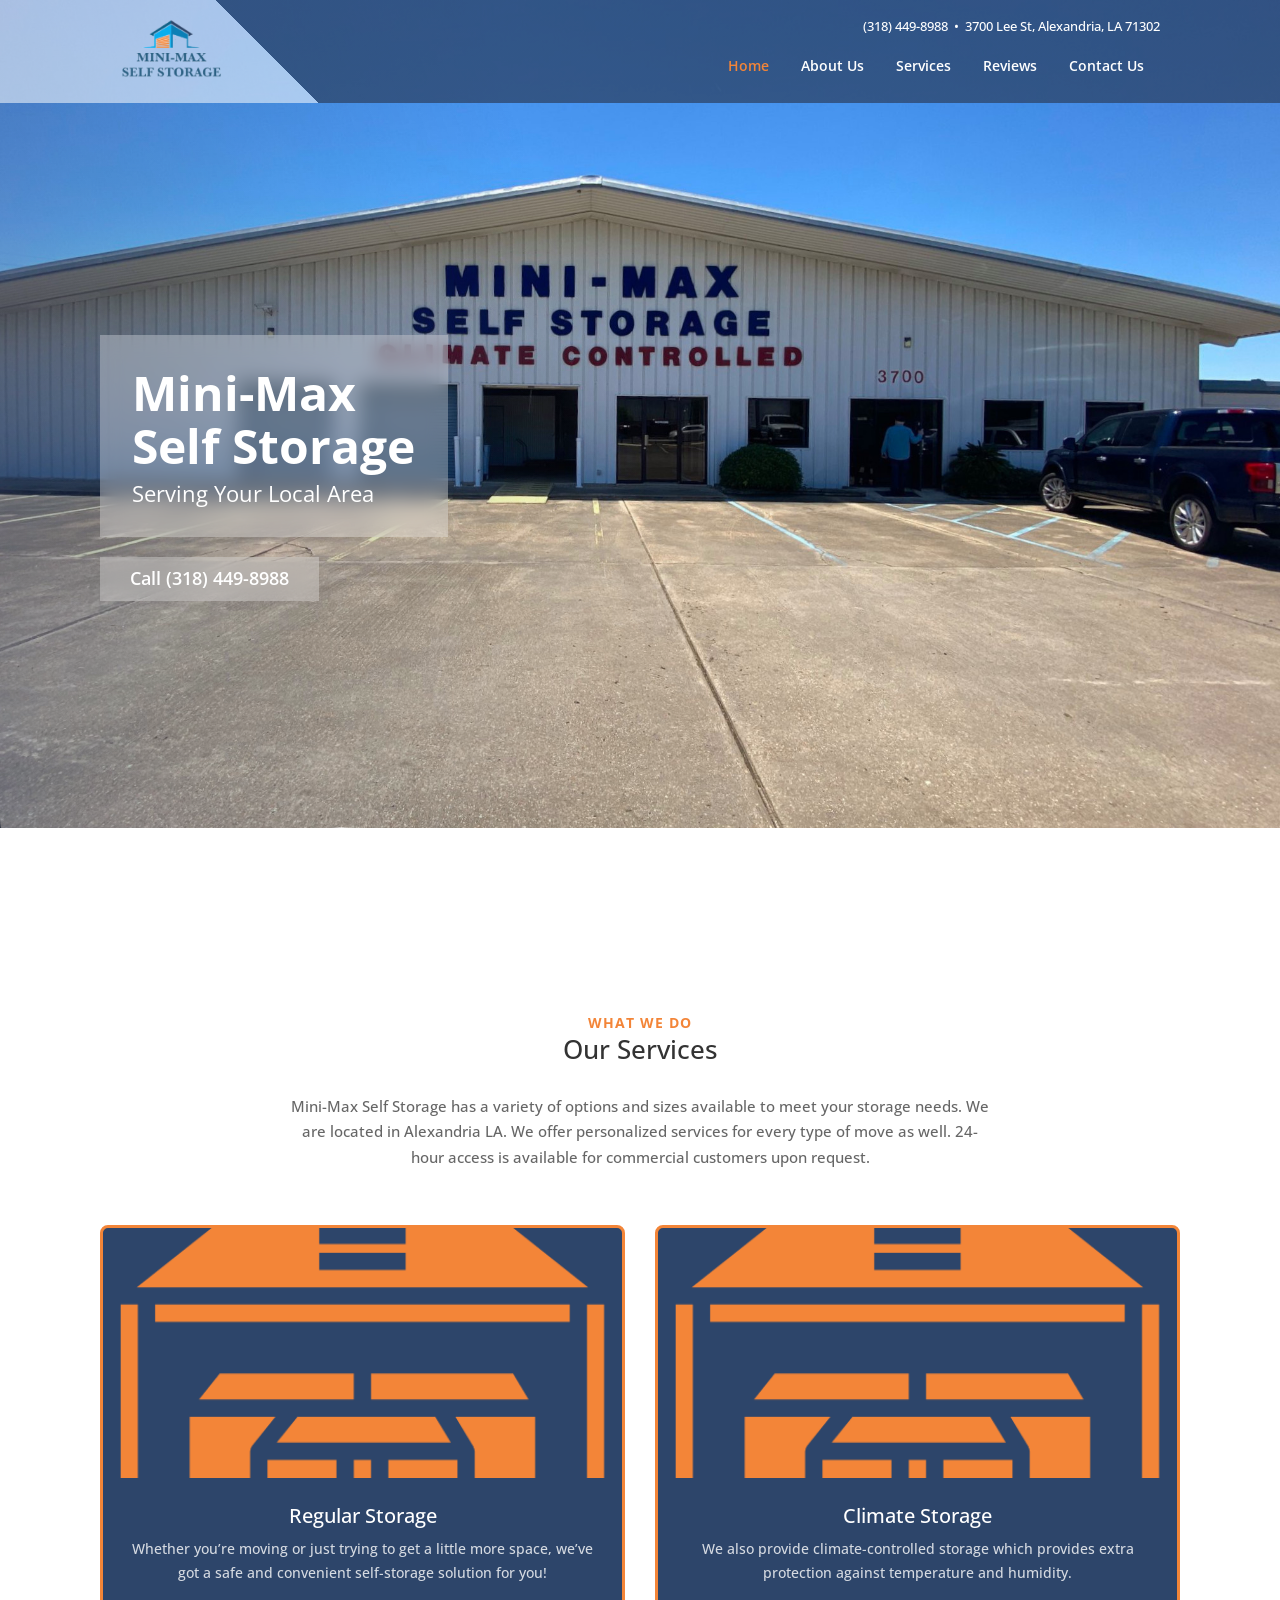
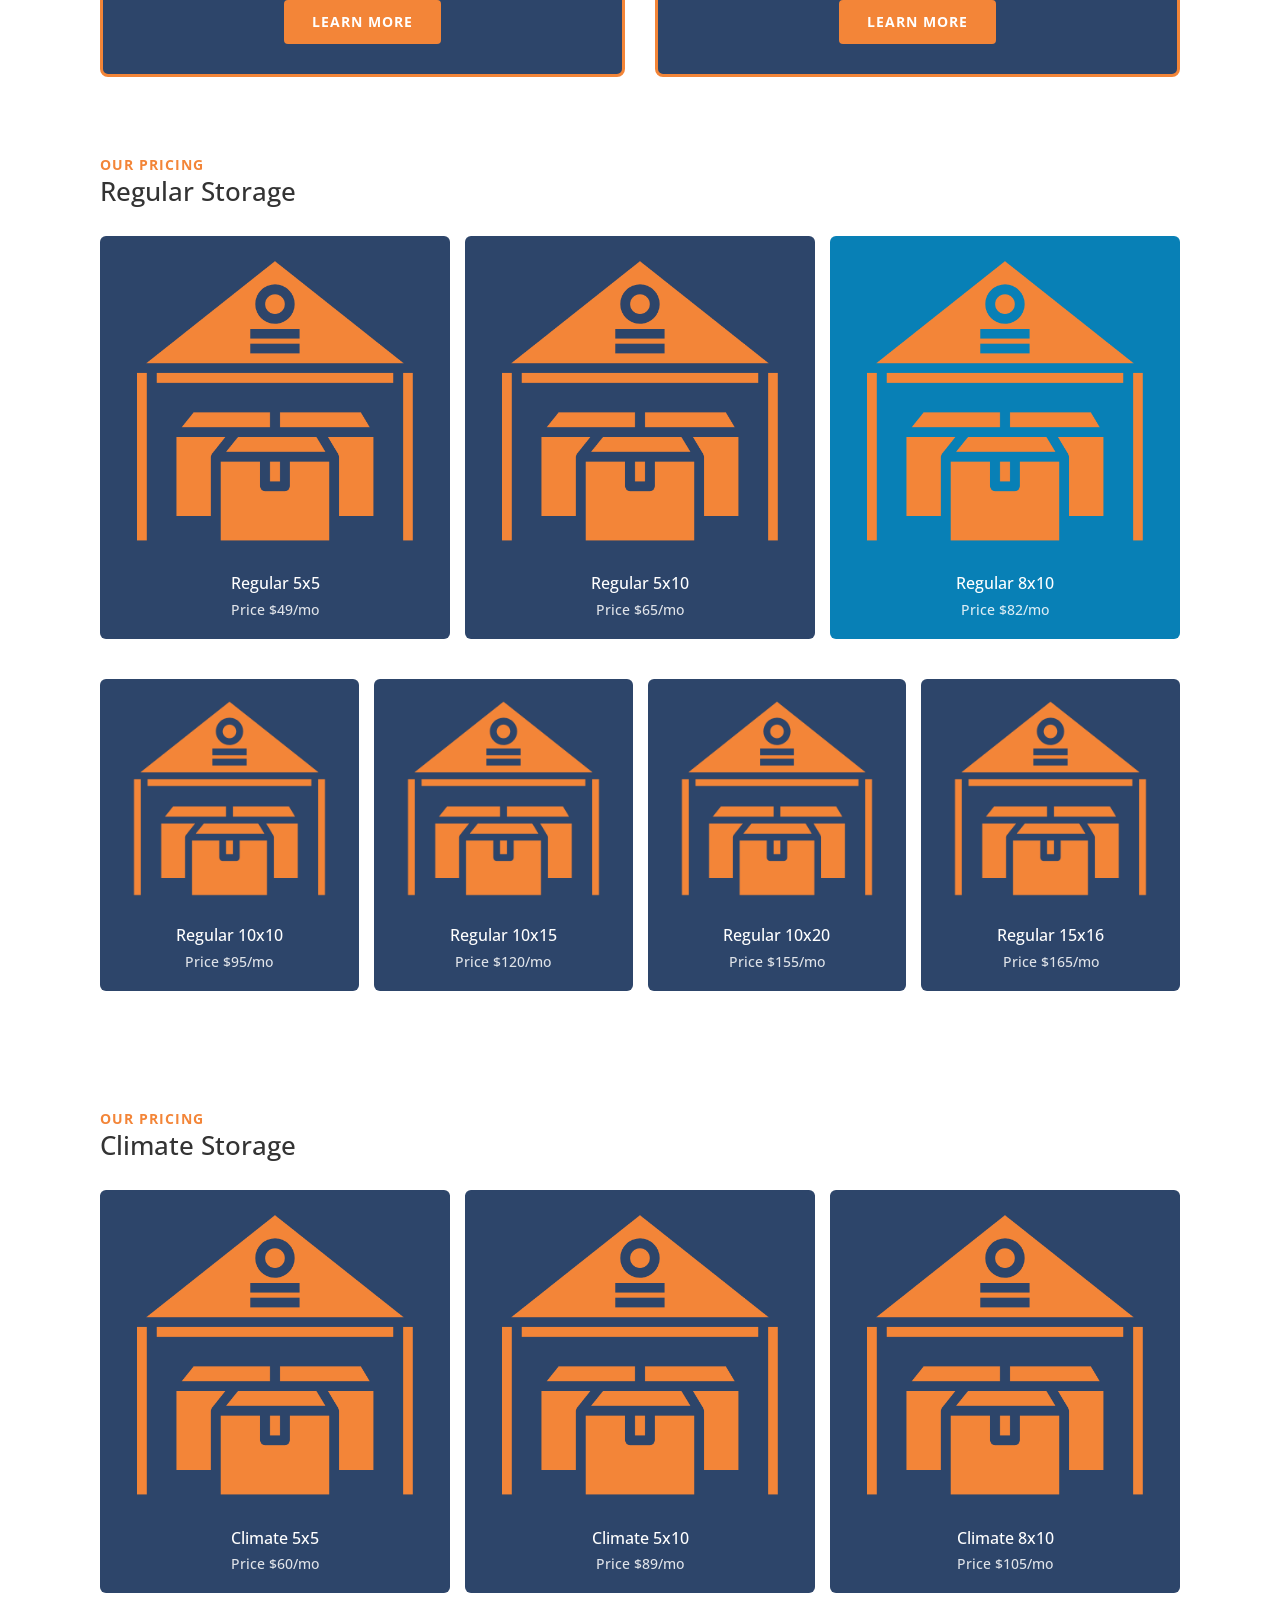
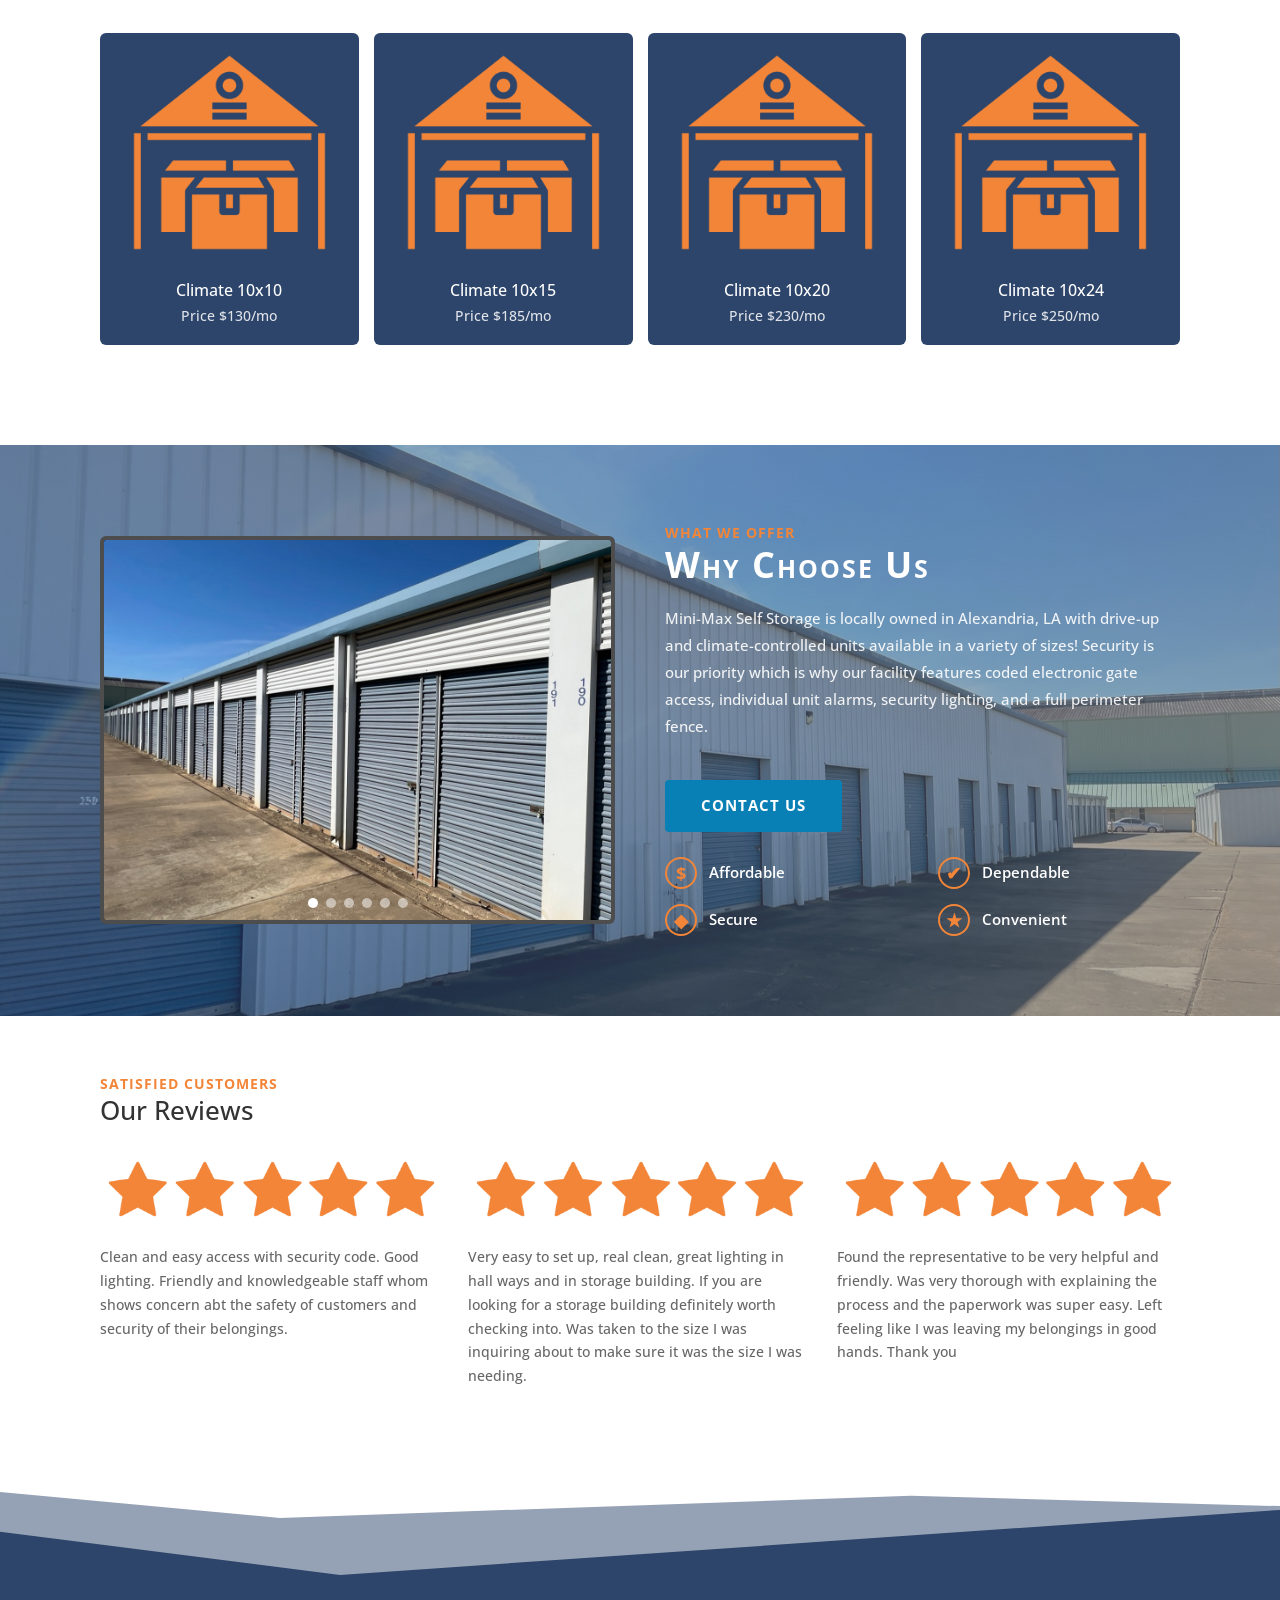
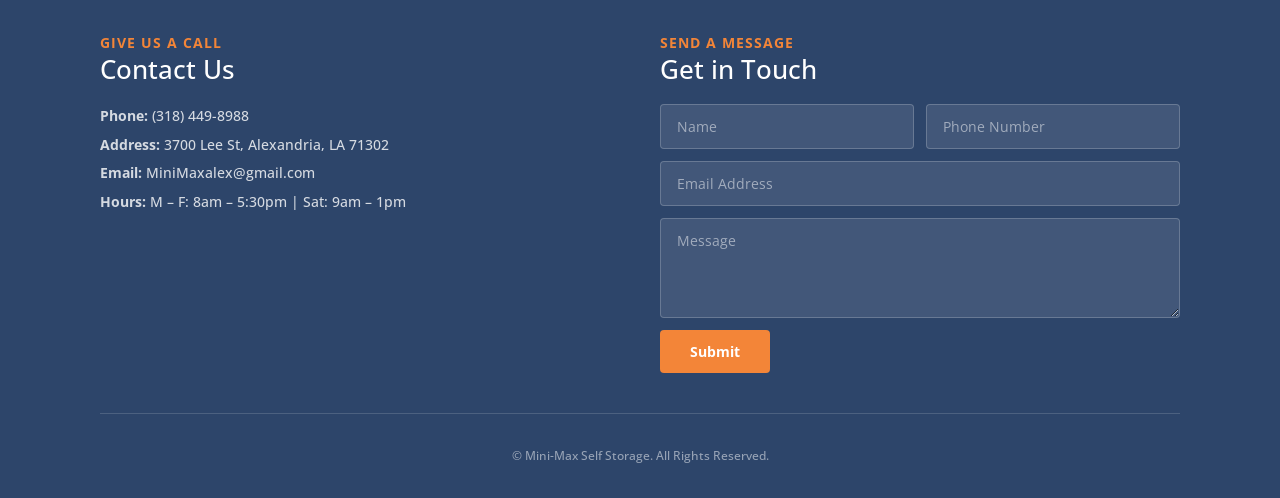
<file: index.html>
<!DOCTYPE html>
<html lang="en-US">
<head>
<meta charset="UTF-8">
<meta name="viewport" content="width=device-width, initial-scale=1.0">
<title>Mini-Max Self Storage | Regular &amp; Climate Controlled Storage in Alexandria LA</title>
<meta name="description" content="Mini-Max Self Storage offers regular and climate controlled storage units in Alexandria, LA. 24-hour access available. Call (318) 449-8988.">
<link rel="icon" type="image/png" href="/images/favicon.png">
<link rel="preconnect" href="https://fonts.googleapis.com">
<link rel="preconnect" href="https://fonts.gstatic.com" crossorigin>
<link href="https://fonts.googleapis.com/css2?family=Open+Sans:wght@300;400;500;600;700;800&display=swap" rel="stylesheet">
<link rel="stylesheet" href="/css/style.css">
<!-- Found It Lead Capture -->
<script src="https://www.founditos.com/embed/lead-capture.js" data-account="5b970b0c-e0d8-4ad2-b381-520148e9ece9" async></script>
</head>
<body>

<!-- HEADER -->
<header class="site-header">
  <div class="header-inner">
    <a href="/" class="header-logo">
      <img src="/images/logo.png" alt="Mini-Max Self Storage" title="Mini-Max Self Storage">
    </a>
    <div class="header-right">
      <div class="header-contact">
        <a href="tel:3184498988">(318) 449-8988</a> &nbsp;&bull;&nbsp; 3700 Lee St, Alexandria, LA 71302
      </div>
      <nav class="main-nav">
        <div class="mobile-menu-toggle"><span></span><span></span><span></span></div>
        <ul>
          <li class="current"><a href="/">Home</a></li>
          <li><a href="/#About">About Us</a></li>
          <li>
            <a href="#">Services</a>
            <ul class="sub-menu">
              <li><a href="/regular-storage/">Regular Storage</a></li>
              <li><a href="/climate-storage/">Climate Storage</a></li>
            </ul>
          </li>
          <li>
            <a href="#">Reviews</a>
            <ul class="sub-menu">
              <li><a href="/#Reviews">Read Reviews</a></li>
              <li><a href="https://search.google.com/local/writereview?placeid=ChIJZ4hfRdtKJYYR57QtlFi9Ss0" target="_blank" rel="noopener">Leave Reviews</a></li>
            </ul>
          </li>
          <li><a href="/contact-us/">Contact Us</a></li>
        </ul>
      </nav>
    </div>
  </div>
</header>

<!-- HERO -->
<section class="hero-section" style="background-image:url('/images/facility-hero.jpg');">
  <div class="hero-content">
    <div class="hero-text">
      <h1>Mini-Max<br>Self Storage</h1>
      <h2>Serving Your Local Area</h2>
    </div>
    <a href="tel:3184498988" class="hero-cta">Call (318) 449-8988</a>
  </div>
</section>

<!-- WAVE DIVIDER -->
<div class="wave-divider">
  <svg viewBox="0 0 1280 140" preserveAspectRatio="none" xmlns="http://www.w3.org/2000/svg">
    <g fill="#ffffff">
      <path d="M0 47.44L170 0l626.48 94.89L1110 87.11l170-39.67V140H0V47.44z" fill-opacity=".5"/>
      <path d="M0 90.72l140-28.28 315.52 24.14L796.48 65.8 1140 104.89l140-14.17V140H0V90.72z"/>
    </g>
  </svg>
</div>

<!-- OUR SERVICES -->
<section class="section">
  <div class="section-inner">
    <div class="section-header center">
      <h3>What We Do</h3>
      <h2>Our Services</h2>
    </div>
    <p class="section-intro">Mini-Max Self Storage has a variety of options and sizes available to meet your storage needs. We are located in Alexandria LA. We offer personalized services for every type of move as well. 24-hour access is available for commercial customers upon request.</p>

    <div class="services-grid">
      <div class="service-card animate-in">
        <img src="/images/regular-storage.png" alt="Regular Storage Units">
        <h4>Regular Storage</h4>
        <p>Whether you&#8217;re moving or just trying to get a little more space, we&#8217;ve got a safe and convenient self-storage solution for you!</p>
        <a href="/regular-storage/" class="btn">LEARN MORE</a>
      </div>
      <div class="service-card animate-in">
        <img src="/images/climate-storage.png" alt="Climate Controlled Storage Units">
        <h4>Climate Storage</h4>
        <p>We also provide climate-controlled storage which provides extra protection against temperature and humidity.</p>
        <a href="/climate-storage/" class="btn">LEARN MORE</a>
      </div>
    </div>
  </div>
</section>

<!-- REGULAR STORAGE PRICING -->
<section class="section" style="padding-top:20px">
  <div class="section-inner">
    <div class="section-header">
      <h3>Our Pricing</h3>
      <h2>Regular Storage</h2>
    </div>
    <div class="pricing-grid cols-3">
      <div class="pricing-card animate-in">
        <img src="/images/regular-storage.png" alt="Regular 5x5">
        <h4>Regular 5x5</h4>
        <p class="price">Price $49/mo</p>
      </div>
      <div class="pricing-card alt-1 animate-in">
        <img src="/images/regular-storage.png" alt="Regular 5x10">
        <h4>Regular 5x10</h4>
        <p class="price">Price $65/mo</p>
      </div>
      <div class="pricing-card alt-2 animate-in">
        <img src="/images/regular-storage.png" alt="Regular 8x10">
        <h4>Regular 8x10</h4>
        <p class="price">Price $82/mo</p>
      </div>
    </div>
    <div class="pricing-grid cols-4">
      <div class="pricing-card animate-in">
        <img src="/images/regular-storage.png" alt="Regular 10x10">
        <h4>Regular 10x10</h4>
        <p class="price">Price $95/mo</p>
      </div>
      <div class="pricing-card animate-in">
        <img src="/images/regular-storage.png" alt="Regular 10x15">
        <h4>Regular 10x15</h4>
        <p class="price">Price $120/mo</p>
      </div>
      <div class="pricing-card animate-in">
        <img src="/images/regular-storage.png" alt="Regular 10x20">
        <h4>Regular 10x20</h4>
        <p class="price">Price $155/mo</p>
      </div>
      <div class="pricing-card animate-in">
        <img src="/images/regular-storage.png" alt="Regular 15x16">
        <h4>Regular 15x16</h4>
        <p class="price">Price $165/mo</p>
      </div>
    </div>
  </div>
</section>

<!-- CLIMATE STORAGE PRICING -->
<section class="section" style="padding-top:20px">
  <div class="section-inner">
    <div class="section-header">
      <h3>Our Pricing</h3>
      <h2>Climate Storage</h2>
    </div>
    <div class="pricing-grid cols-3">
      <div class="pricing-card animate-in">
        <img src="/images/climate-storage.png" alt="Climate 5x5">
        <h4>Climate 5x5</h4>
        <p class="price">Price $60/mo</p>
      </div>
      <div class="pricing-card animate-in">
        <img src="/images/climate-storage.png" alt="Climate 5x10">
        <h4>Climate 5x10</h4>
        <p class="price">Price $89/mo</p>
      </div>
      <div class="pricing-card animate-in">
        <img src="/images/climate-storage.png" alt="Climate 8x10">
        <h4>Climate 8x10</h4>
        <p class="price">Price $105/mo</p>
      </div>
    </div>
    <div class="pricing-grid cols-4">
      <div class="pricing-card animate-in">
        <img src="/images/climate-storage.png" alt="Climate 10x10">
        <h4>Climate 10x10</h4>
        <p class="price">Price $130/mo</p>
      </div>
      <div class="pricing-card animate-in">
        <img src="/images/climate-storage.png" alt="Climate 10x15">
        <h4>Climate 10x15</h4>
        <p class="price">Price $185/mo</p>
      </div>
      <div class="pricing-card animate-in">
        <img src="/images/climate-storage.png" alt="Climate 10x20">
        <h4>Climate 10x20</h4>
        <p class="price">Price $230/mo</p>
      </div>
      <div class="pricing-card animate-in">
        <img src="/images/climate-storage.png" alt="Climate 10x24">
        <h4>Climate 10x24</h4>
        <p class="price">Price $250/mo</p>
      </div>
    </div>
  </div>
</section>

<!-- ABOUT / WHY CHOOSE US -->
<section id="About" class="about-section" style="background-image:url('/images/about-bg.jpeg');">
  <div class="about-inner">
    <div class="about-grid">
      <div class="about-slideshow">
        <div class="slideshow-images">
          <img src="/images/gallery-1.jpeg" alt="Storage unit" class="slide active">
          <img src="/images/gallery-2.jpeg" alt="Storage facility" class="slide">
          <img src="/images/climate-storage-hero.jpg" alt="Storage units" class="slide">
          <img src="/images/gallery-3.jpeg" alt="Climate controlled unit" class="slide">
          <img src="/images/gallery-4.jpeg" alt="Storage exterior" class="slide">
          <img src="/images/regular-storage-hero.jpg" alt="Storage facility" class="slide">
        </div>
        <div class="slideshow-dots"></div>
      </div>
      <div class="about-content">
        <h3>What We Offer</h3>
        <h2>Why Choose Us</h2>
        <p>Mini-Max Self Storage is locally owned in Alexandria, LA with drive-up and climate-controlled units available in a variety of sizes! Security is our priority which is why our facility features coded electronic gate access, individual unit alarms, security lighting, and a full perimeter fence.</p>
        <a href="tel:3184498988" class="about-cta">Contact Us</a>
        <div class="features-grid">
          <div class="feature-item">
            <span class="icon">$</span>
            <h4>Affordable</h4>
          </div>
          <div class="feature-item">
            <span class="icon">&#10004;</span>
            <h4>Dependable</h4>
          </div>
          <div class="feature-item">
            <span class="icon">&#9670;</span>
            <h4>Secure</h4>
          </div>
          <div class="feature-item">
            <span class="icon">&#9733;</span>
            <h4>Convenient</h4>
          </div>
        </div>
      </div>
    </div>
  </div>
</section>

<!-- REVIEWS -->
<section id="Reviews" class="section">
  <div class="section-inner">
    <div class="section-header">
      <h3>Satisfied Customers</h3>
      <h2>Our Reviews</h2>
    </div>
    <div class="reviews-grid">
      <div class="review-card animate-in">
        <img src="/images/review-icon.png" alt="5 Star Review">
        <p>Clean and easy access with security code. Good lighting. Friendly and knowledgeable staff whom shows concern abt the safety of customers and security of their belongings.</p>
      </div>
      <div class="review-card animate-in">
        <img src="/images/review-icon.png" alt="5 Star Review">
        <p>Very easy to set up, real clean, great lighting in hall ways and in storage building. If you are looking for a storage building definitely worth checking into. Was taken to the size I was inquiring about to make sure it was the size I was needing.</p>
      </div>
      <div class="review-card animate-in">
        <img src="/images/review-icon.png" alt="5 Star Review">
        <p>Found the representative to be very helpful and friendly. Was very thorough with explaining the process and the paperwork was super easy. Left feeling like I was leaving my belongings in good hands. Thank you</p>
      </div>
    </div>
  </div>
</section>

<!-- WAVE DIVIDER -->
<div class="wave-divider top">
  <svg viewBox="0 0 1280 140" preserveAspectRatio="none" xmlns="http://www.w3.org/2000/svg">
    <g fill="#2d456a">
      <path d="M0 90.72l140-28.28 315.52 24.14L796.48 65.8 1140 104.89l140-14.17V0H0v90.72z" fill-opacity=".5"/>
      <path d="M0 0v47.44L170 0l626.48 94.89L1110 87.11l170-39.67V0H0z"/>
    </g>
  </svg>
</div>

<!-- FOOTER -->
<footer class="site-footer">
  <div class="footer-inner">
    <div class="footer-grid">
      <div class="footer-contact">
        <h3>Give Us a Call</h3>
        <h2>Contact Us</h2>
        <div class="footer-info">
          <p><strong>Phone:</strong> <a href="tel:3184498988">(318) 449-8988</a></p>
          <p><strong>Address:</strong> 3700 Lee St, Alexandria, LA 71302</p>
          <p><strong>Email:</strong> <a href="mailto:MiniMaxalex@gmail.com">MiniMaxalex@gmail.com</a></p>
          <p><strong>Hours:</strong> M &#8211; F: 8am &#8211; 5:30pm | Sat: 9am &#8211; 1pm</p>
        </div>
      </div>
      <div class="footer-form">
        <h3>Send a Message</h3>
        <h2>Get in Touch</h2>
        <form class="contact-form">
          <div class="form-row">
            <input type="text" name="name" placeholder="Name" required>
            <input type="tel" name="phone" placeholder="Phone Number" pattern="[0-9\s\-]*" title="Only numbers allowed.">
          </div>
          <input type="email" name="email" placeholder="Email Address" required>
          <textarea name="message" placeholder="Message" required></textarea>
          <button type="submit">Submit</button>
        </form>
      </div>
    </div>
    <div class="footer-bottom">
      <p>&copy; Mini-Max Self Storage. All Rights Reserved.</p>
    </div>
  </div>
</footer>

<script src="/js/main.js"></script>
</body>
</html>
</file>
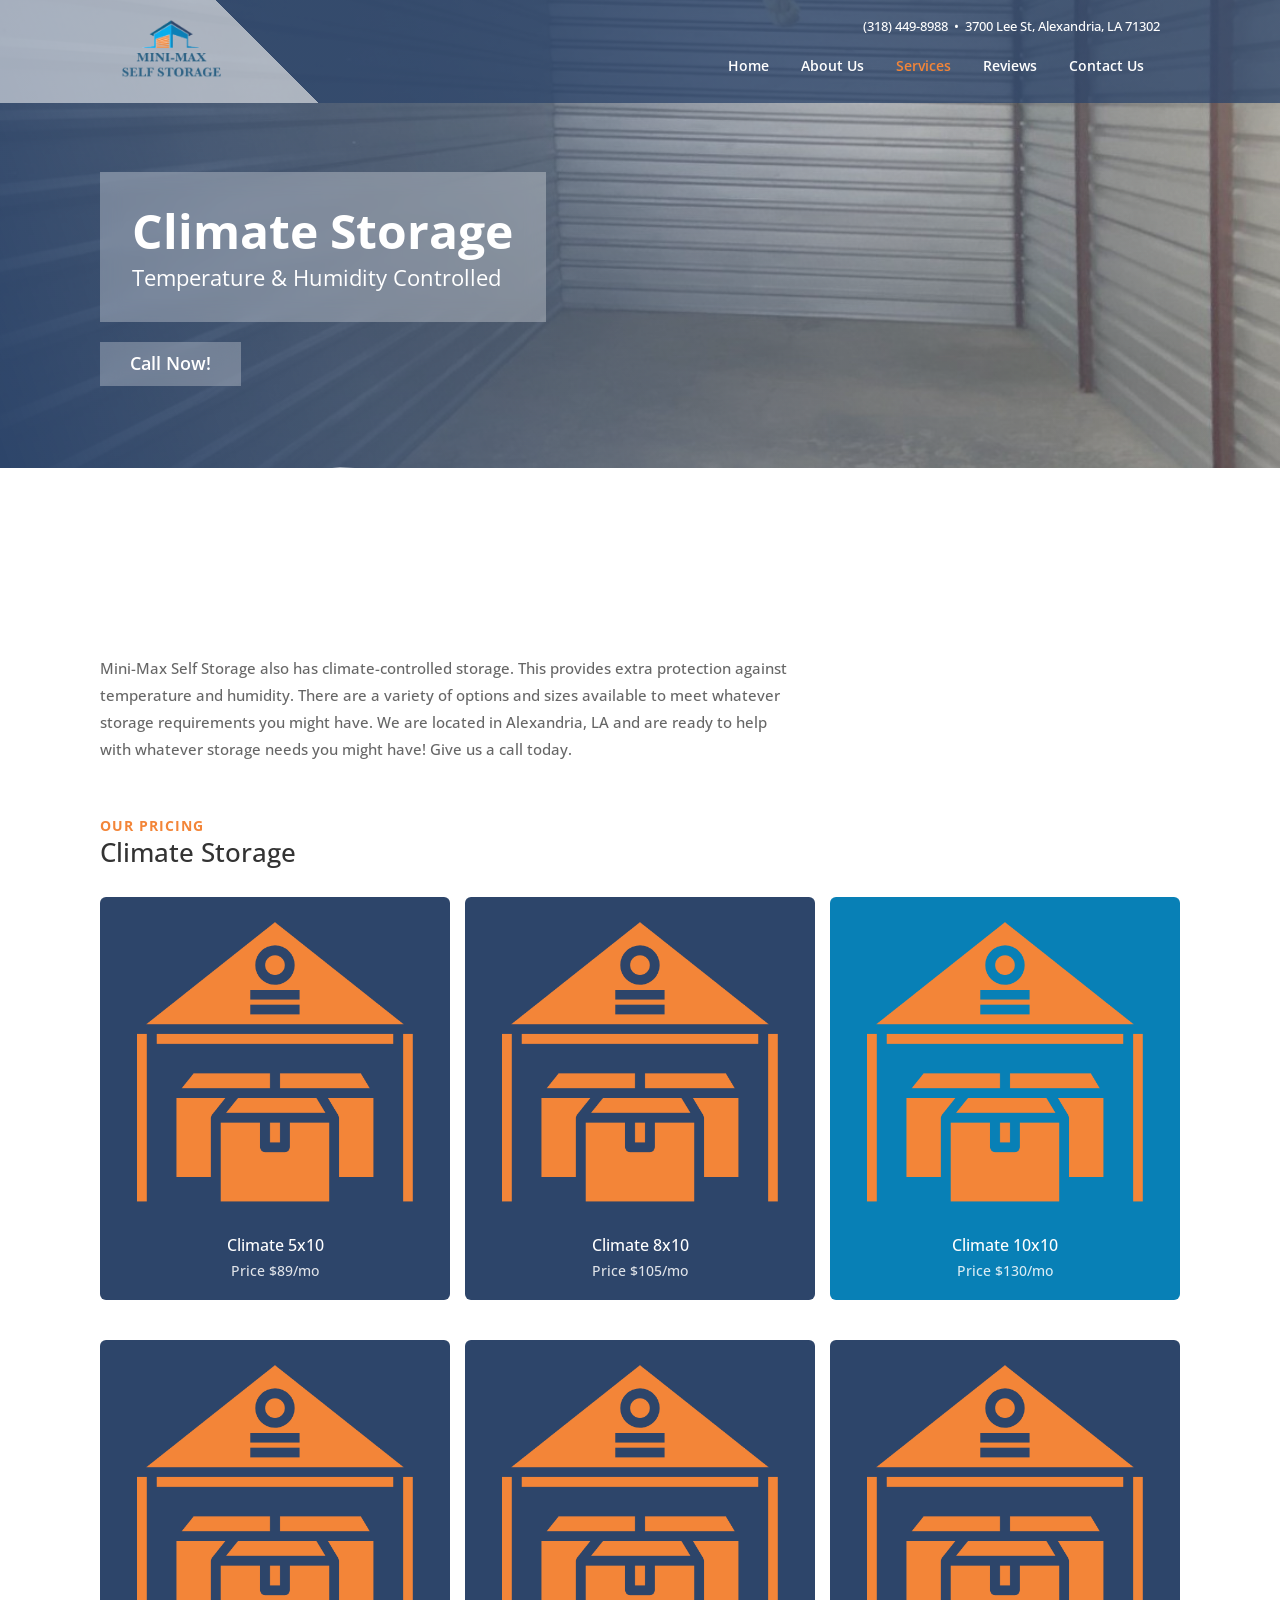
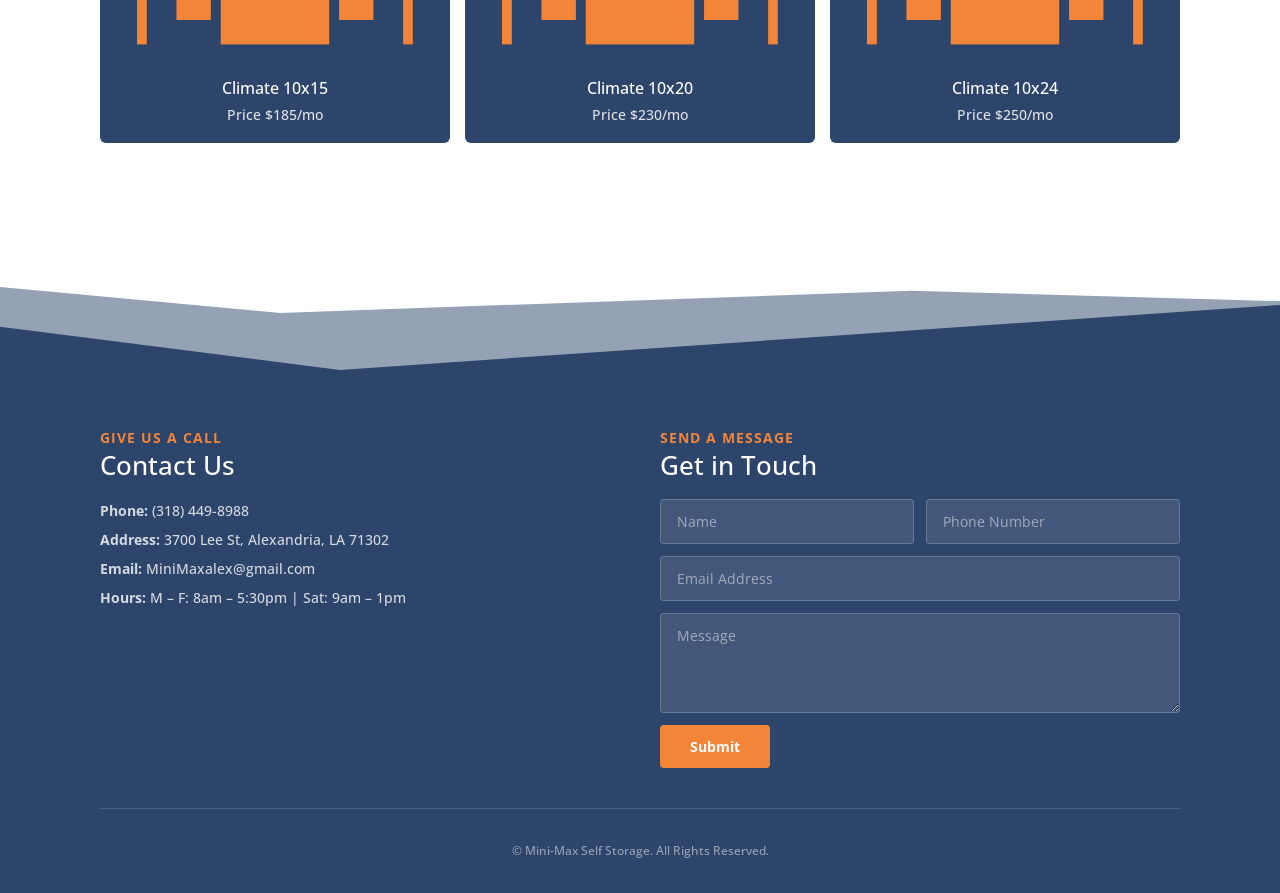
<file: climate-storage/index.html>
<!DOCTYPE html>
<html lang="en-US">
<head>
<meta charset="UTF-8">
<meta name="viewport" content="width=device-width, initial-scale=1.0">
<title>Climate Storage | Mini-Max Self Storage</title>
<meta name="description" content="Climate controlled storage units in Alexandria, LA. Extra protection against temperature and humidity. Call (318) 449-8988.">
<link rel="icon" type="image/png" href="/images/favicon.png">
<link rel="preconnect" href="https://fonts.googleapis.com">
<link rel="preconnect" href="https://fonts.gstatic.com" crossorigin>
<link href="https://fonts.googleapis.com/css2?family=Open+Sans:wght@300;400;500;600;700;800&display=swap" rel="stylesheet">
<link rel="stylesheet" href="/css/style.css">
<!-- Found It Lead Capture -->
<script src="https://www.founditos.com/embed/lead-capture.js" data-account="5b970b0c-e0d8-4ad2-b381-520148e9ece9" async></script>
</head>
<body>

<!-- HEADER -->
<header class="site-header">
  <div class="header-inner">
    <a href="/" class="header-logo">
      <img src="/images/logo.png" alt="Mini-Max Self Storage" title="Mini-Max Self Storage">
    </a>
    <div class="header-right">
      <div class="header-contact">
        <a href="tel:3184498988">(318) 449-8988</a> &nbsp;&bull;&nbsp; 3700 Lee St, Alexandria, LA 71302
      </div>
      <nav class="main-nav">
        <div class="mobile-menu-toggle"><span></span><span></span><span></span></div>
        <ul>
          <li><a href="/">Home</a></li>
          <li><a href="/#About">About Us</a></li>
          <li class="current">
            <a href="#">Services</a>
            <ul class="sub-menu">
              <li><a href="/regular-storage/">Regular Storage</a></li>
              <li><a href="/climate-storage/">Climate Storage</a></li>
            </ul>
          </li>
          <li>
            <a href="#">Reviews</a>
            <ul class="sub-menu">
              <li><a href="/#Reviews">Read Reviews</a></li>
              <li><a href="https://search.google.com/local/writereview?placeid=ChIJZ4hfRdtKJYYR57QtlFi9Ss0" target="_blank" rel="noopener">Leave Reviews</a></li>
            </ul>
          </li>
          <li><a href="/contact-us/">Contact Us</a></li>
        </ul>
      </nav>
    </div>
  </div>
</header>

<!-- HERO -->
<section class="hero-section hero-subpage" style="background-image:url('/images/climate-storage-hero.jpg');">
  <div class="hero-content">
    <div class="hero-text">
      <h1>Climate Storage</h1>
      <h2>Temperature &amp; Humidity Controlled</h2>
    </div>
    <a href="tel:3184498988" class="hero-cta">Call Now!</a>
  </div>
</section>

<!-- WAVE DIVIDER -->
<div class="wave-divider">
  <svg viewBox="0 0 1280 140" preserveAspectRatio="none" xmlns="http://www.w3.org/2000/svg">
    <g fill="#ffffff">
      <path d="M0 47.44L170 0l626.48 94.89L1110 87.11l170-39.67V140H0V47.44z" fill-opacity=".5"/>
      <path d="M0 90.72l140-28.28 315.52 24.14L796.48 65.8 1140 104.89l140-14.17V140H0V90.72z"/>
    </g>
  </svg>
</div>

<!-- CONTENT -->
<section class="subpage-content">
  <div class="subpage-inner">
    <p class="subpage-intro">Mini-Max Self Storage also has climate-controlled storage. This provides extra protection against temperature and humidity. There are a variety of options and sizes available to meet whatever storage requirements you might have. We are located in Alexandria, LA and are ready to help with whatever storage needs you might have! Give us a call today.</p>

    <div class="section-header">
      <h3>Our Pricing</h3>
      <h2>Climate Storage</h2>
    </div>
    <div class="pricing-grid cols-3">
      <div class="pricing-card animate-in">
        <img src="/images/climate-storage.png" alt="Climate 5x10">
        <h4>Climate 5x10</h4>
        <p class="price">Price $89/mo</p>
      </div>
      <div class="pricing-card alt-1 animate-in">
        <img src="/images/climate-storage.png" alt="Climate 8x10">
        <h4>Climate 8x10</h4>
        <p class="price">Price $105/mo</p>
      </div>
      <div class="pricing-card alt-2 animate-in">
        <img src="/images/climate-storage.png" alt="Climate 10x10">
        <h4>Climate 10x10</h4>
        <p class="price">Price $130/mo</p>
      </div>
    </div>
    <div class="pricing-grid cols-3">
      <div class="pricing-card animate-in">
        <img src="/images/climate-storage.png" alt="Climate 10x15">
        <h4>Climate 10x15</h4>
        <p class="price">Price $185/mo</p>
      </div>
      <div class="pricing-card animate-in">
        <img src="/images/climate-storage.png" alt="Climate 10x20">
        <h4>Climate 10x20</h4>
        <p class="price">Price $230/mo</p>
      </div>
      <div class="pricing-card animate-in">
        <img src="/images/climate-storage.png" alt="Climate 10x24">
        <h4>Climate 10x24</h4>
        <p class="price">Price $250/mo</p>
      </div>
    </div>
  </div>
</section>

<!-- WAVE DIVIDER -->
<div class="wave-divider top">
  <svg viewBox="0 0 1280 140" preserveAspectRatio="none" xmlns="http://www.w3.org/2000/svg">
    <g fill="#2d456a">
      <path d="M0 90.72l140-28.28 315.52 24.14L796.48 65.8 1140 104.89l140-14.17V0H0v90.72z" fill-opacity=".5"/>
      <path d="M0 0v47.44L170 0l626.48 94.89L1110 87.11l170-39.67V0H0z"/>
    </g>
  </svg>
</div>

<!-- FOOTER -->
<footer class="site-footer">
  <div class="footer-inner">
    <div class="footer-grid">
      <div class="footer-contact">
        <h3>Give Us a Call</h3>
        <h2>Contact Us</h2>
        <div class="footer-info">
          <p><strong>Phone:</strong> <a href="tel:3184498988">(318) 449-8988</a></p>
          <p><strong>Address:</strong> 3700 Lee St, Alexandria, LA 71302</p>
          <p><strong>Email:</strong> <a href="mailto:MiniMaxalex@gmail.com">MiniMaxalex@gmail.com</a></p>
          <p><strong>Hours:</strong> M &#8211; F: 8am &#8211; 5:30pm | Sat: 9am &#8211; 1pm</p>
        </div>
      </div>
      <div class="footer-form">
        <h3>Send a Message</h3>
        <h2>Get in Touch</h2>
        <form class="contact-form">
          <div class="form-row">
            <input type="text" name="name" placeholder="Name" required>
            <input type="tel" name="phone" placeholder="Phone Number" pattern="[0-9\s\-]*" title="Only numbers allowed.">
          </div>
          <input type="email" name="email" placeholder="Email Address" required>
          <textarea name="message" placeholder="Message" required></textarea>
          <button type="submit">Submit</button>
        </form>
      </div>
    </div>
    <div class="footer-bottom">
      <p>&copy; Mini-Max Self Storage. All Rights Reserved.</p>
    </div>
  </div>
</footer>

<script src="/js/main.js"></script>
</body>
</html>
</file>
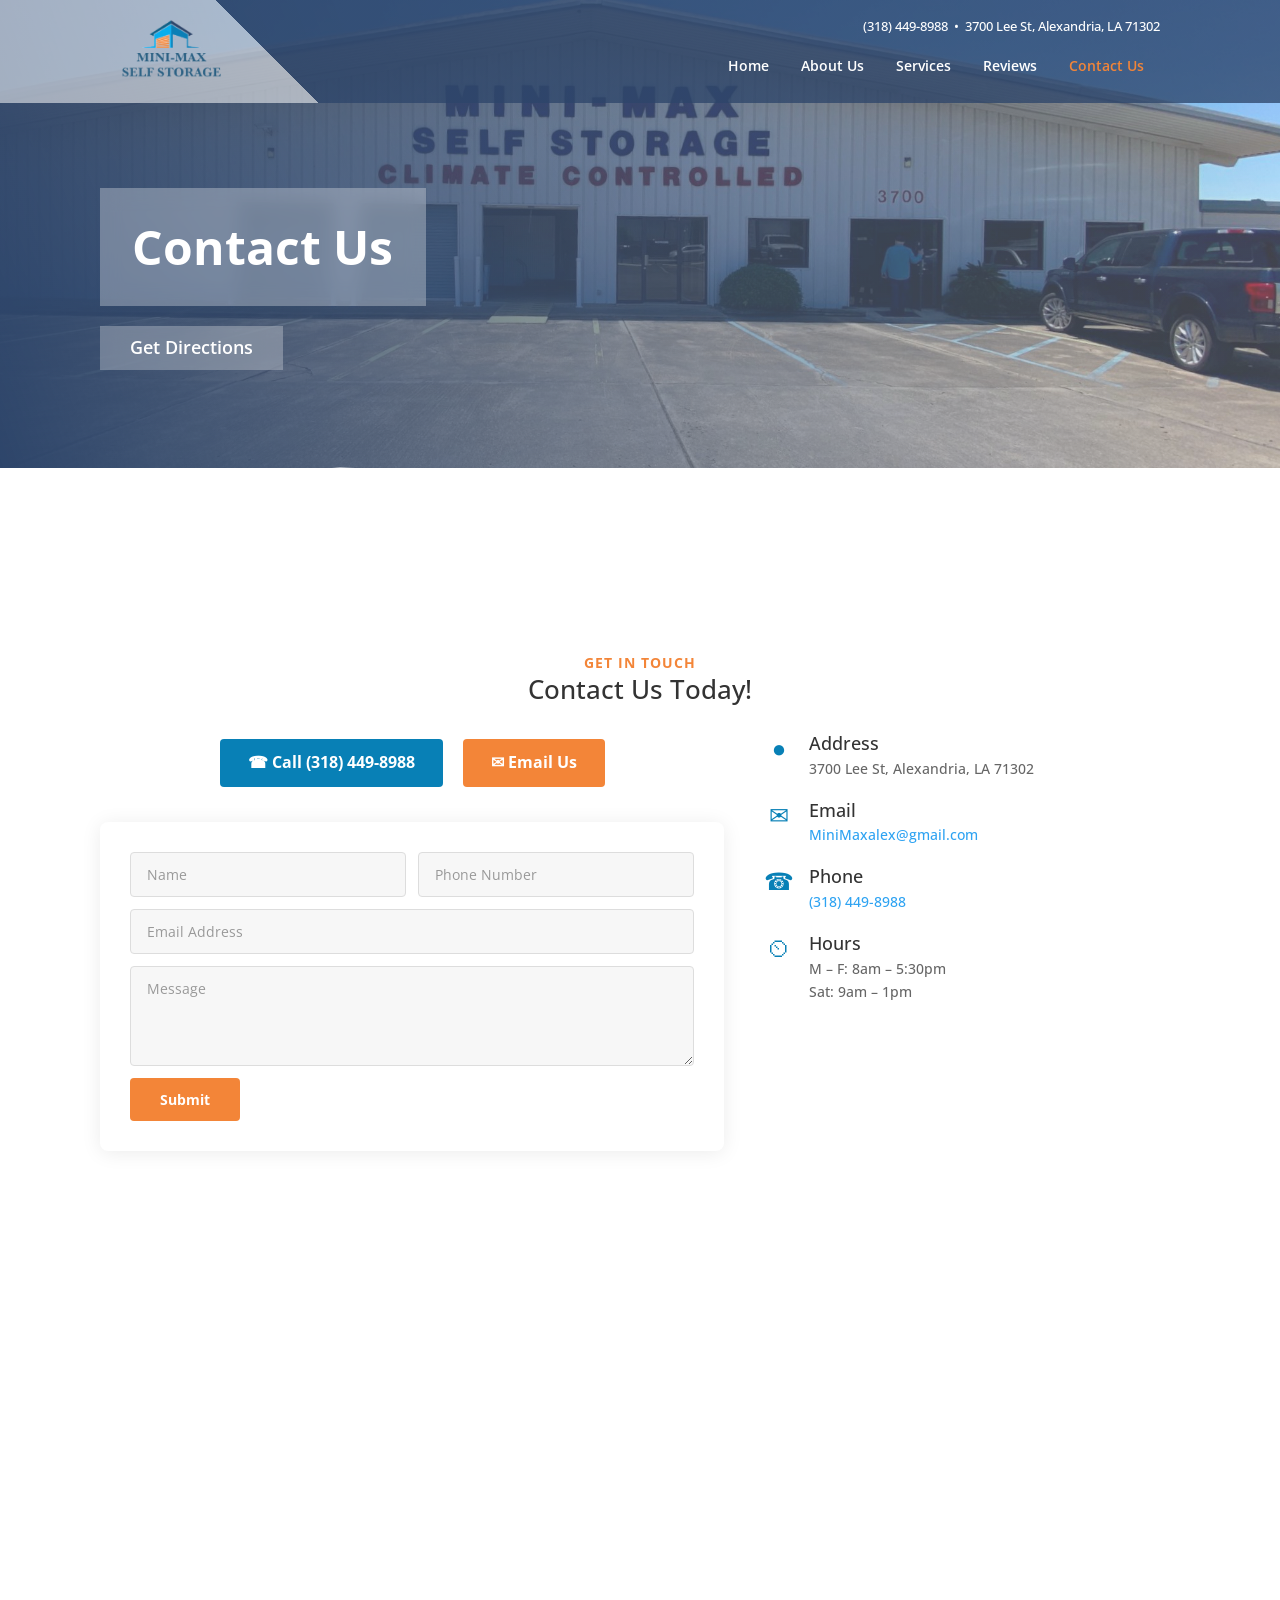
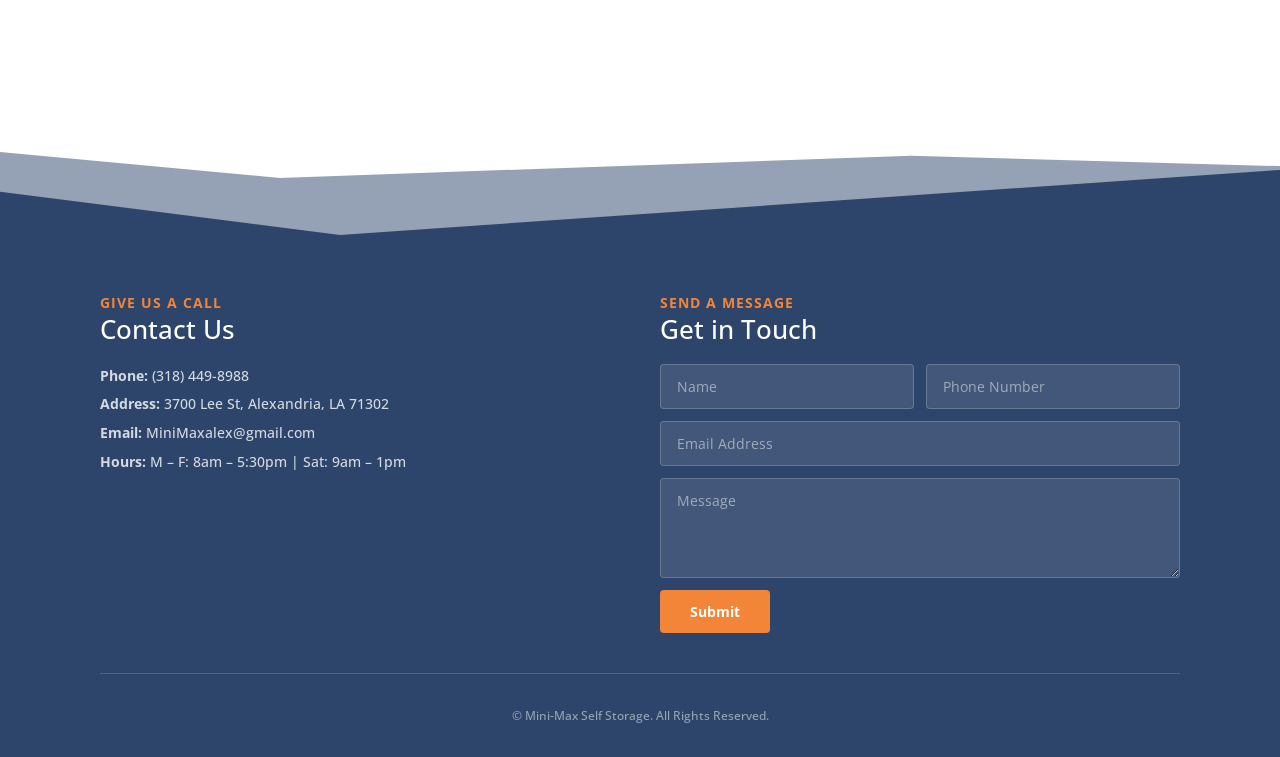
<file: contact-us/index.html>
<!DOCTYPE html>
<html lang="en-US">
<head>
<meta charset="UTF-8">
<meta name="viewport" content="width=device-width, initial-scale=1.0">
<title>Contact Us | Mini-Max Self Storage</title>
<meta name="description" content="Contact Mini-Max Self Storage in Alexandria, LA. Call (318) 449-8988 or visit us at 3700 Lee St, Alexandria, LA 71302.">
<link rel="icon" type="image/png" href="/images/favicon.png">
<link rel="preconnect" href="https://fonts.googleapis.com">
<link rel="preconnect" href="https://fonts.gstatic.com" crossorigin>
<link href="https://fonts.googleapis.com/css2?family=Open+Sans:wght@300;400;500;600;700;800&display=swap" rel="stylesheet">
<link rel="stylesheet" href="/css/style.css">
<!-- Found It Lead Capture -->
<script src="https://www.founditos.com/embed/lead-capture.js" data-account="5b970b0c-e0d8-4ad2-b381-520148e9ece9" async></script>
</head>
<body>

<!-- HEADER -->
<header class="site-header">
  <div class="header-inner">
    <a href="/" class="header-logo">
      <img src="/images/logo.png" alt="Mini-Max Self Storage" title="Mini-Max Self Storage">
    </a>
    <div class="header-right">
      <div class="header-contact">
        <a href="tel:3184498988">(318) 449-8988</a> &nbsp;&bull;&nbsp; 3700 Lee St, Alexandria, LA 71302
      </div>
      <nav class="main-nav">
        <div class="mobile-menu-toggle"><span></span><span></span><span></span></div>
        <ul>
          <li><a href="/">Home</a></li>
          <li><a href="/#About">About Us</a></li>
          <li>
            <a href="#">Services</a>
            <ul class="sub-menu">
              <li><a href="/regular-storage/">Regular Storage</a></li>
              <li><a href="/climate-storage/">Climate Storage</a></li>
            </ul>
          </li>
          <li>
            <a href="#">Reviews</a>
            <ul class="sub-menu">
              <li><a href="/#Reviews">Read Reviews</a></li>
              <li><a href="https://search.google.com/local/writereview?placeid=ChIJZ4hfRdtKJYYR57QtlFi9Ss0" target="_blank" rel="noopener">Leave Reviews</a></li>
            </ul>
          </li>
          <li class="current"><a href="/contact-us/">Contact Us</a></li>
        </ul>
      </nav>
    </div>
  </div>
</header>

<!-- HERO -->
<section class="hero-section hero-subpage" style="background-image:url('/images/facility-hero.jpg');">
  <div class="hero-content">
    <div class="hero-text">
      <h1>Contact Us</h1>
    </div>
    <a href="https://www.google.com/maps/dir//mini+max+storage+alexandria/@31.2744854,-92.4816965,13z/data=!4m8!4m7!1m0!1m5!1m1!1s0x86254adb455f8867:0xcd4abd58942db4e7!2m2!1d-92.4465913!2d31.2744902" target="_blank" rel="noopener" class="hero-cta">Get Directions</a>
  </div>
</section>

<!-- WAVE DIVIDER -->
<div class="wave-divider">
  <svg viewBox="0 0 1280 140" preserveAspectRatio="none" xmlns="http://www.w3.org/2000/svg">
    <g fill="#ffffff">
      <path d="M0 47.44L170 0l626.48 94.89L1110 87.11l170-39.67V140H0V47.44z" fill-opacity=".5"/>
      <path d="M0 90.72l140-28.28 315.52 24.14L796.48 65.8 1140 104.89l140-14.17V140H0V90.72z"/>
    </g>
  </svg>
</div>

<!-- CONTACT CONTENT -->
<section class="contact-section">
  <div class="section-inner">
    <div class="section-header center">
      <h3>Get in Touch</h3>
      <h2>Contact Us Today!</h2>
    </div>

    <div class="contact-grid">
      <div>
        <div class="contact-buttons">
          <a href="tel:3184498988" class="btn-call">&#9742; Call (318) 449-8988</a>
          <a href="mailto:MiniMaxalex@gmail.com" class="btn-email">&#9993; Email Us</a>
        </div>
        <!-- Original Divi form preserved — DO NOT DELETE -->
        <div style="display:none"><div id="et_pb_contact_form_0" class="et_pb_with_border et_pb_module et_pb_contact_form_0 et_pb_recaptcha_enabled et_pb_contact_form_container clearfix" data-form_unique_num="0" data-form_unique_id="31e86d4b-53f4-4b64-a4d8-b5c9db2e51bb">
          <div class="et-pb-contact-message"></div>
          <div class="et_pb_contact">
            <form class="et_pb_contact_form clearfix" method="post" action="/contact-us/">
              <p class="et_pb_contact_field et_pb_contact_field_0 et_pb_contact_field_half" data-id="name" data-type="input">
                <label for="et_pb_contact_name_0" class="et_pb_contact_form_label">Name</label>
                <input type="text" id="et_pb_contact_name_0" class="input" value="" name="et_pb_contact_name_0" data-required_mark="required" data-field_type="input" data-original_id="name" placeholder="Name">
              </p>
              <p class="et_pb_contact_field et_pb_contact_field_1 et_pb_contact_field_half et_pb_contact_field_last" data-id="phone" data-type="input">
                <label for="et_pb_contact_phone_0" class="et_pb_contact_form_label">Phone Number</label>
                <input type="text" id="et_pb_contact_phone_0" class="input" value="" name="et_pb_contact_phone_0" data-required_mark="required" data-field_type="input" data-original_id="phone" placeholder="Phone Number" pattern="[0-9\s\-]*" title="Only numbers allowed.">
              </p>
              <p class="et_pb_contact_field et_pb_contact_field_2 et_pb_contact_field_last" data-id="email" data-type="email">
                <label for="et_pb_contact_email_0" class="et_pb_contact_form_label">Email Address</label>
                <input type="text" id="et_pb_contact_email_0" class="input" value="" name="et_pb_contact_email_0" data-required_mark="required" data-field_type="email" data-original_id="email" placeholder="Email Address">
              </p>
              <p class="et_pb_contact_field et_pb_contact_field_3 et_pb_contact_field_last" data-id="message" data-type="text">
                <label for="et_pb_contact_message_0" class="et_pb_contact_form_label">Message</label>
                <textarea name="et_pb_contact_message_0" id="et_pb_contact_message_0" class="et_pb_contact_message input" data-required_mark="required" data-field_type="text" data-original_id="message" placeholder="Message"></textarea>
              </p>
              <input type="hidden" value="et_contact_proccess" name="et_pb_contactform_submit_0"/>
              <div class="et_contact_bottom_container">
                <button type="submit" name="et_builder_submit_button" class="et_pb_contact_submit et_pb_button">Submit</button>
              </div>
            </form>
          </div>
        </div></div>

        <div class="contact-form-page">
          <form class="contact-form">
            <div class="form-row">
              <input type="text" name="name" placeholder="Name" required>
              <input type="tel" name="phone" placeholder="Phone Number" pattern="[0-9\s\-]*" title="Only numbers allowed.">
            </div>
            <input type="email" name="email" placeholder="Email Address" required>
            <textarea name="message" placeholder="Message" required></textarea>
            <button type="submit">Submit</button>
          </form>
        </div>
      </div>
      <div class="contact-details">
        <div class="detail-item">
          <span class="detail-icon">&#9679;</span>
          <div>
            <h4>Address</h4>
            <p>3700 Lee St, Alexandria, LA 71302</p>
          </div>
        </div>
        <div class="detail-item">
          <span class="detail-icon">&#9993;</span>
          <div>
            <h4>Email</h4>
            <p><a href="mailto:MiniMaxalex@gmail.com">MiniMaxalex@gmail.com</a></p>
          </div>
        </div>
        <div class="detail-item">
          <span class="detail-icon">&#9742;</span>
          <div>
            <h4>Phone</h4>
            <p><a href="tel:3184498988">(318) 449-8988</a></p>
          </div>
        </div>
        <div class="detail-item">
          <span class="detail-icon">&#9202;</span>
          <div>
            <h4>Hours</h4>
            <p>M &#8211; F: 8am &#8211; 5:30pm<br>Sat: 9am &#8211; 1pm</p>
          </div>
        </div>
      </div>
    </div>

    <div class="map-container">
      <iframe src="https://www.google.com/maps/embed?pb=!1m18!1m12!1m3!1d3384.5!2d-92.4530!3d31.3113!2m3!1f0!2f0!3f0!3m2!1i1024!2i768!4f13.1!3m3!1m2!1s0x86254b0e1a1a1a1a%3A0x0!2s3700+Lee+St%2C+Alexandria%2C+LA+71302!5e0!3m2!1sen!2sus!4v1" width="100%" height="450" style="border:0;" allowfullscreen="" loading="lazy" referrerpolicy="no-referrer-when-downgrade"></iframe>
    </div>
  </div>
</section>

<!-- WAVE DIVIDER -->
<div class="wave-divider top">
  <svg viewBox="0 0 1280 140" preserveAspectRatio="none" xmlns="http://www.w3.org/2000/svg">
    <g fill="#2d456a">
      <path d="M0 90.72l140-28.28 315.52 24.14L796.48 65.8 1140 104.89l140-14.17V0H0v90.72z" fill-opacity=".5"/>
      <path d="M0 0v47.44L170 0l626.48 94.89L1110 87.11l170-39.67V0H0z"/>
    </g>
  </svg>
</div>

<!-- FOOTER -->
<footer class="site-footer">
  <div class="footer-inner">
    <div class="footer-grid">
      <div class="footer-contact">
        <h3>Give Us a Call</h3>
        <h2>Contact Us</h2>
        <div class="footer-info">
          <p><strong>Phone:</strong> <a href="tel:3184498988">(318) 449-8988</a></p>
          <p><strong>Address:</strong> 3700 Lee St, Alexandria, LA 71302</p>
          <p><strong>Email:</strong> <a href="mailto:MiniMaxalex@gmail.com">MiniMaxalex@gmail.com</a></p>
          <p><strong>Hours:</strong> M &#8211; F: 8am &#8211; 5:30pm | Sat: 9am &#8211; 1pm</p>
        </div>
      </div>
      <div class="footer-form">
        <h3>Send a Message</h3>
        <h2>Get in Touch</h2>
        <form class="contact-form">
          <div class="form-row">
            <input type="text" name="name" placeholder="Name" required>
            <input type="tel" name="phone" placeholder="Phone Number" pattern="[0-9\s\-]*" title="Only numbers allowed.">
          </div>
          <input type="email" name="email" placeholder="Email Address" required>
          <textarea name="message" placeholder="Message" required></textarea>
          <button type="submit">Submit</button>
        </form>
      </div>
    </div>
    <div class="footer-bottom">
      <p>&copy; Mini-Max Self Storage. All Rights Reserved.</p>
    </div>
  </div>
</footer>

<script src="/js/main.js"></script>
</body>
</html>
</file>
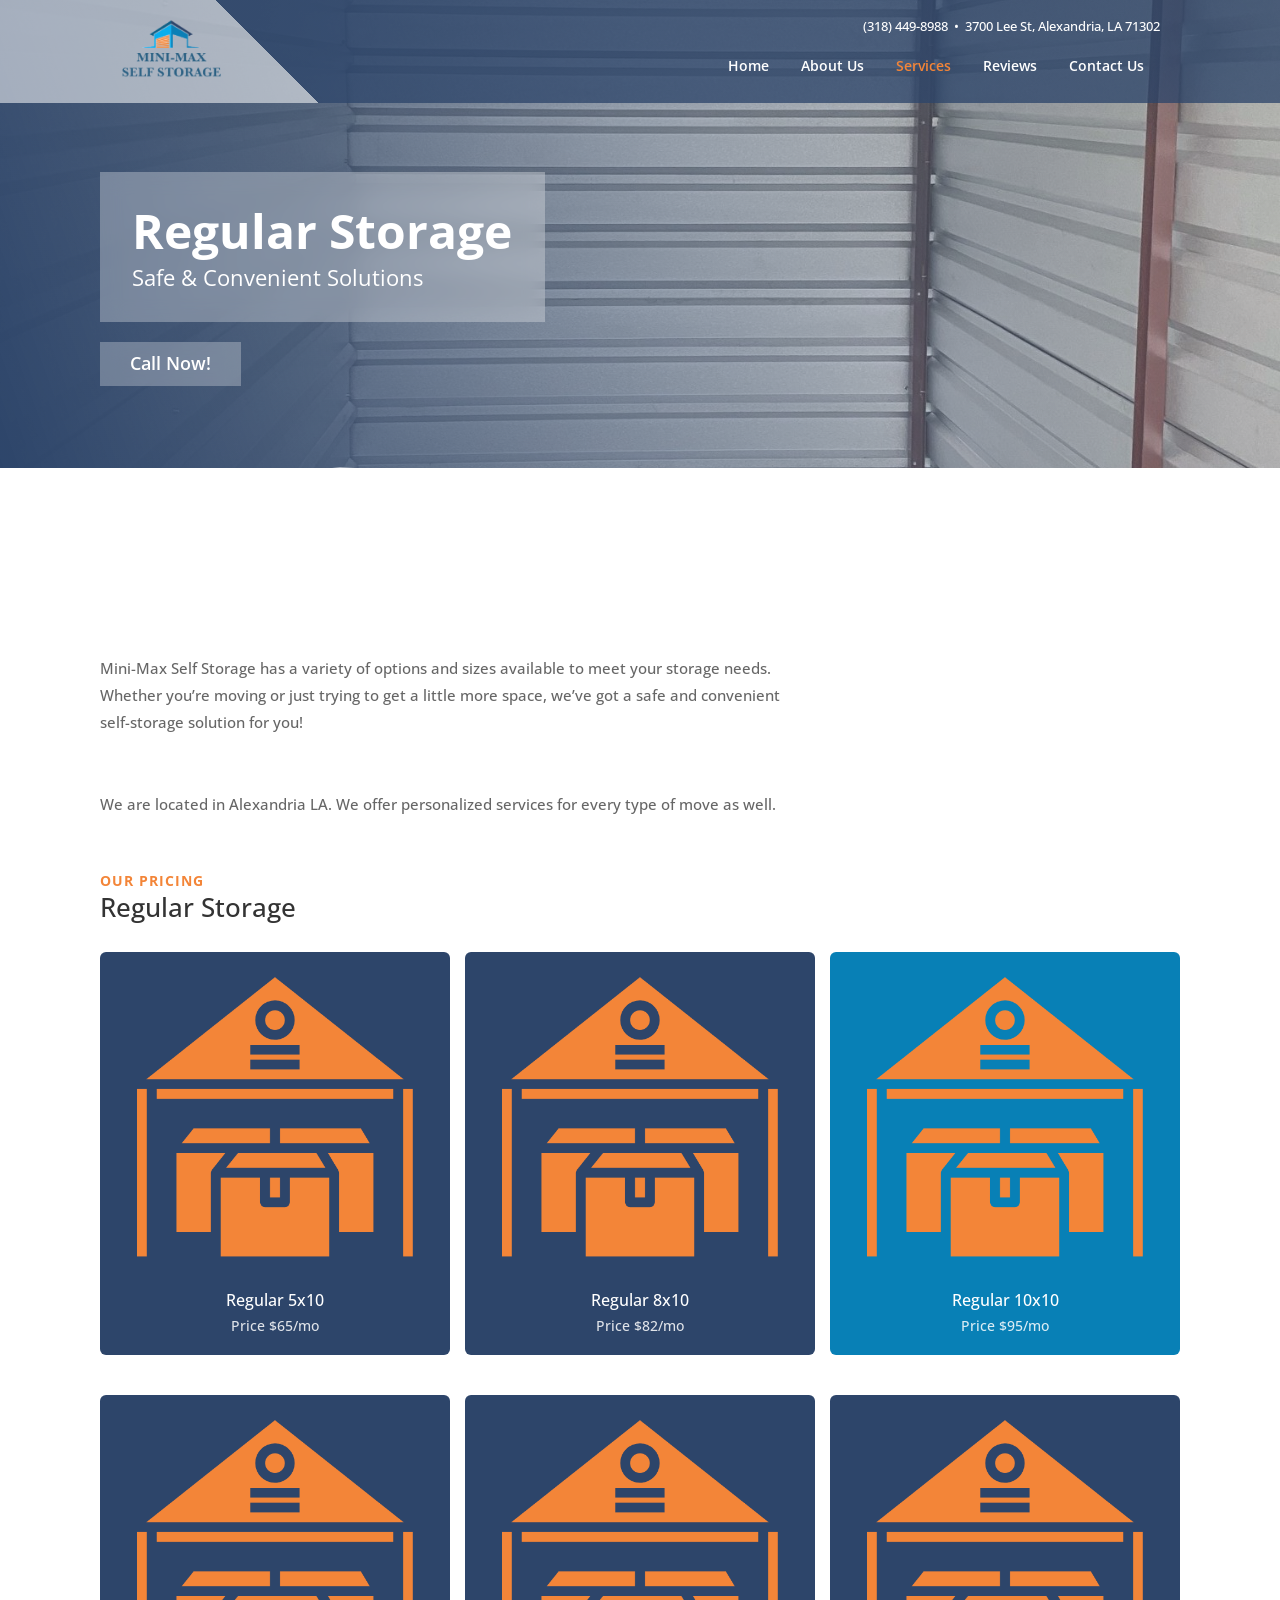
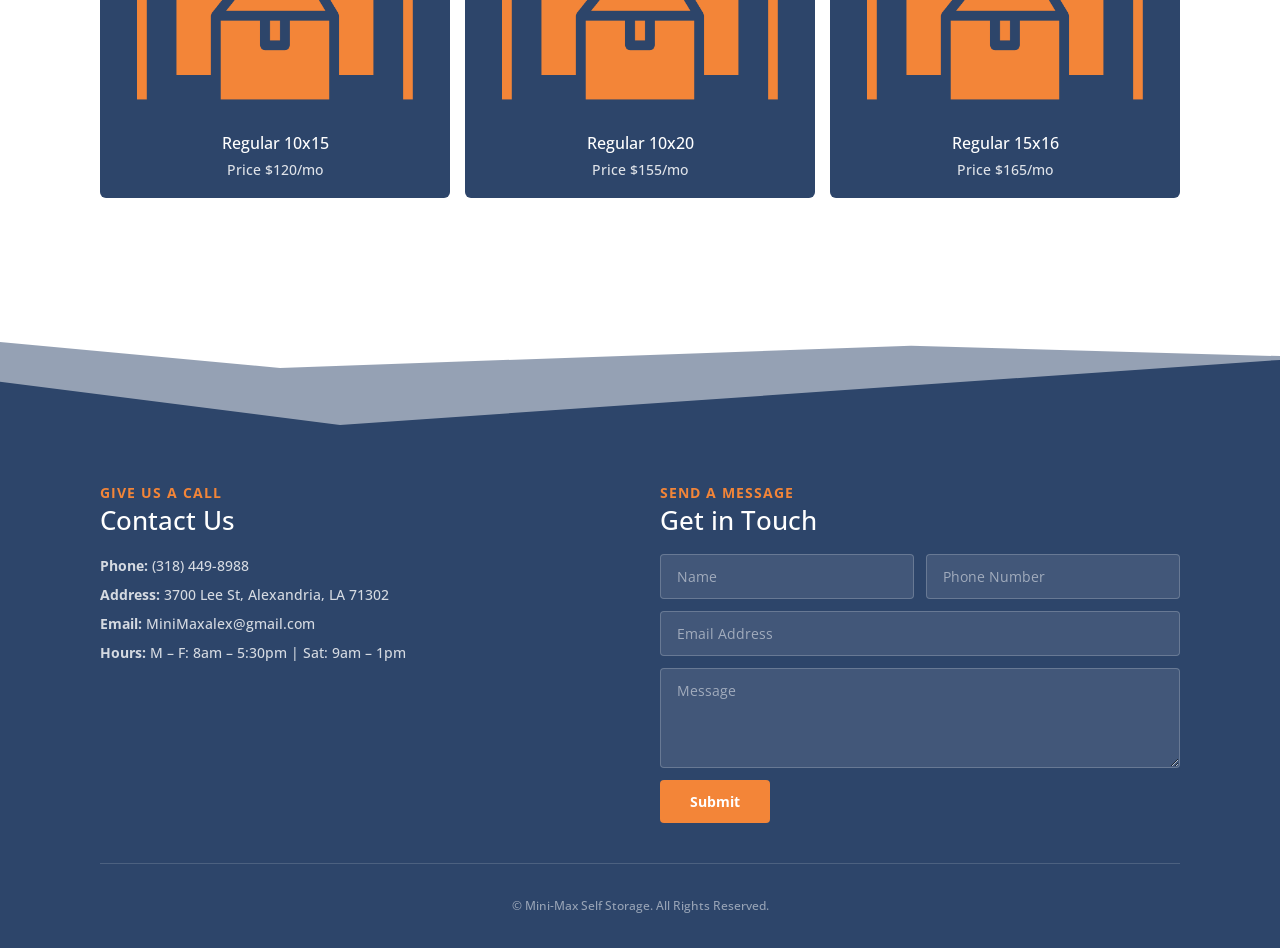
<file: regular-storage/index.html>
<!DOCTYPE html>
<html lang="en-US">
<head>
<meta charset="UTF-8">
<meta name="viewport" content="width=device-width, initial-scale=1.0">
<title>Regular Storage | Mini-Max Self Storage</title>
<meta name="description" content="Regular self storage units in Alexandria, LA. Multiple sizes available from 5x5 to 15x16. Call (318) 449-8988.">
<link rel="icon" type="image/png" href="/images/favicon.png">
<link rel="preconnect" href="https://fonts.googleapis.com">
<link rel="preconnect" href="https://fonts.gstatic.com" crossorigin>
<link href="https://fonts.googleapis.com/css2?family=Open+Sans:wght@300;400;500;600;700;800&display=swap" rel="stylesheet">
<link rel="stylesheet" href="/css/style.css">
<!-- Found It Lead Capture -->
<script src="https://www.founditos.com/embed/lead-capture.js" data-account="5b970b0c-e0d8-4ad2-b381-520148e9ece9" async></script>
</head>
<body>

<!-- HEADER -->
<header class="site-header">
  <div class="header-inner">
    <a href="/" class="header-logo">
      <img src="/images/logo.png" alt="Mini-Max Self Storage" title="Mini-Max Self Storage">
    </a>
    <div class="header-right">
      <div class="header-contact">
        <a href="tel:3184498988">(318) 449-8988</a> &nbsp;&bull;&nbsp; 3700 Lee St, Alexandria, LA 71302
      </div>
      <nav class="main-nav">
        <div class="mobile-menu-toggle"><span></span><span></span><span></span></div>
        <ul>
          <li><a href="/">Home</a></li>
          <li><a href="/#About">About Us</a></li>
          <li class="current">
            <a href="#">Services</a>
            <ul class="sub-menu">
              <li><a href="/regular-storage/">Regular Storage</a></li>
              <li><a href="/climate-storage/">Climate Storage</a></li>
            </ul>
          </li>
          <li>
            <a href="#">Reviews</a>
            <ul class="sub-menu">
              <li><a href="/#Reviews">Read Reviews</a></li>
              <li><a href="https://search.google.com/local/writereview?placeid=ChIJZ4hfRdtKJYYR57QtlFi9Ss0" target="_blank" rel="noopener">Leave Reviews</a></li>
            </ul>
          </li>
          <li><a href="/contact-us/">Contact Us</a></li>
        </ul>
      </nav>
    </div>
  </div>
</header>

<!-- HERO -->
<section class="hero-section hero-subpage" style="background-image:url('/images/regular-storage-hero.jpg');">
  <div class="hero-content">
    <div class="hero-text">
      <h1>Regular Storage</h1>
      <h2>Safe &amp; Convenient Solutions</h2>
    </div>
    <a href="tel:3184498988" class="hero-cta">Call Now!</a>
  </div>
</section>

<!-- WAVE DIVIDER -->
<div class="wave-divider">
  <svg viewBox="0 0 1280 140" preserveAspectRatio="none" xmlns="http://www.w3.org/2000/svg">
    <g fill="#ffffff">
      <path d="M0 47.44L170 0l626.48 94.89L1110 87.11l170-39.67V140H0V47.44z" fill-opacity=".5"/>
      <path d="M0 90.72l140-28.28 315.52 24.14L796.48 65.8 1140 104.89l140-14.17V140H0V90.72z"/>
    </g>
  </svg>
</div>

<!-- CONTENT -->
<section class="subpage-content">
  <div class="subpage-inner">
    <p class="subpage-intro">Mini-Max Self Storage has a variety of options and sizes available to meet your storage needs. Whether you&#8217;re moving or just trying to get a little more space, we&#8217;ve got a safe and convenient self-storage solution for you!</p>
    <p class="subpage-intro">We are located in Alexandria LA. We offer personalized services for every type of move as well.</p>

    <div class="section-header">
      <h3>Our Pricing</h3>
      <h2>Regular Storage</h2>
    </div>
    <div class="pricing-grid cols-3">
      <div class="pricing-card animate-in">
        <img src="/images/regular-storage.png" alt="Regular 5x10">
        <h4>Regular 5x10</h4>
        <p class="price">Price $65/mo</p>
      </div>
      <div class="pricing-card alt-1 animate-in">
        <img src="/images/regular-storage.png" alt="Regular 8x10">
        <h4>Regular 8x10</h4>
        <p class="price">Price $82/mo</p>
      </div>
      <div class="pricing-card alt-2 animate-in">
        <img src="/images/regular-storage.png" alt="Regular 10x10">
        <h4>Regular 10x10</h4>
        <p class="price">Price $95/mo</p>
      </div>
    </div>
    <div class="pricing-grid cols-3">
      <div class="pricing-card animate-in">
        <img src="/images/regular-storage.png" alt="Regular 10x15">
        <h4>Regular 10x15</h4>
        <p class="price">Price $120/mo</p>
      </div>
      <div class="pricing-card animate-in">
        <img src="/images/regular-storage.png" alt="Regular 10x20">
        <h4>Regular 10x20</h4>
        <p class="price">Price $155/mo</p>
      </div>
      <div class="pricing-card animate-in">
        <img src="/images/regular-storage.png" alt="Regular 15x16">
        <h4>Regular 15x16</h4>
        <p class="price">Price $165/mo</p>
      </div>
    </div>
  </div>
</section>

<!-- WAVE DIVIDER -->
<div class="wave-divider top">
  <svg viewBox="0 0 1280 140" preserveAspectRatio="none" xmlns="http://www.w3.org/2000/svg">
    <g fill="#2d456a">
      <path d="M0 90.72l140-28.28 315.52 24.14L796.48 65.8 1140 104.89l140-14.17V0H0v90.72z" fill-opacity=".5"/>
      <path d="M0 0v47.44L170 0l626.48 94.89L1110 87.11l170-39.67V0H0z"/>
    </g>
  </svg>
</div>

<!-- FOOTER -->
<footer class="site-footer">
  <div class="footer-inner">
    <div class="footer-grid">
      <div class="footer-contact">
        <h3>Give Us a Call</h3>
        <h2>Contact Us</h2>
        <div class="footer-info">
          <p><strong>Phone:</strong> <a href="tel:3184498988">(318) 449-8988</a></p>
          <p><strong>Address:</strong> 3700 Lee St, Alexandria, LA 71302</p>
          <p><strong>Email:</strong> <a href="mailto:MiniMaxalex@gmail.com">MiniMaxalex@gmail.com</a></p>
          <p><strong>Hours:</strong> M &#8211; F: 8am &#8211; 5:30pm | Sat: 9am &#8211; 1pm</p>
        </div>
      </div>
      <div class="footer-form">
        <h3>Send a Message</h3>
        <h2>Get in Touch</h2>
        <form class="contact-form">
          <div class="form-row">
            <input type="text" name="name" placeholder="Name" required>
            <input type="tel" name="phone" placeholder="Phone Number" pattern="[0-9\s\-]*" title="Only numbers allowed.">
          </div>
          <input type="email" name="email" placeholder="Email Address" required>
          <textarea name="message" placeholder="Message" required></textarea>
          <button type="submit">Submit</button>
        </form>
      </div>
    </div>
    <div class="footer-bottom">
      <p>&copy; Mini-Max Self Storage. All Rights Reserved.</p>
    </div>
  </div>
</footer>

<script src="/js/main.js"></script>
</body>
</html>
</file>
<file: css/style.css>
*,*::before,*::after{margin:0;padding:0;box-sizing:border-box}
html{scroll-behavior:smooth}
body{font-family:'Open Sans',Arial,sans-serif;font-size:14px;color:#666;background:#fff;line-height:1.7em;font-weight:500;-webkit-font-smoothing:antialiased}
a{color:#2ea3f2;text-decoration:none}
a:hover{text-decoration:none}
h1,h2,h3,h4,h5,h6{color:#333;line-height:1.1em;font-weight:500;margin:0}
h1{font-size:30px}
h2{font-size:26px}
h3{font-size:22px;color:#F38538;text-transform:uppercase;letter-spacing:1px;font-size:14px;font-weight:700;margin-bottom:5px}
h4{font-size:18px}
p{padding-bottom:1em}
p:last-child{padding-bottom:0}
img{max-width:100%;height:auto}
ul{list-style:none}

/* ─── HEADER ─── */
.site-header{
  position:fixed;top:0;left:0;right:0;z-index:9999;
  background:linear-gradient(45deg,rgba(255,255,255,0.54) 23%,rgba(45,69,106,0.77) 23%);
  transition:background .3s,padding .3s;
}
.site-header.scrolled{
  background:linear-gradient(45deg,rgba(255,255,255,0.54) 48%,rgba(45,69,106,0.77) 48%);
}
.header-inner{
  max-width:1080px;margin:0 auto;padding:15px 20px;
  display:flex;align-items:center;justify-content:space-between;
}
.header-logo img{max-height:60px;width:auto}
.header-right{display:flex;flex-direction:column;align-items:flex-end;gap:5px}
.header-contact{color:#fff;font-size:13px;text-align:right}
.header-contact a{color:#fff}

/* ─── NAV ─── */
.main-nav{display:flex;align-items:center}
.main-nav ul{display:flex;list-style:none;gap:0}
.main-nav>ul>li{position:relative}
.main-nav>ul>li>a{
  display:block;padding:10px 16px;color:#fff;font-size:14px;font-weight:600;
  transition:color .2s;
}
.main-nav>ul>li>a:hover{color:#F38538}
.main-nav>ul>li.current>a{color:#F38538}
.main-nav .sub-menu{
  display:none;position:absolute;top:100%;left:0;
  background:#fff;min-width:200px;box-shadow:0 4px 12px rgba(0,0,0,.15);
  border-radius:0 0 4px 4px;z-index:100;
}
.main-nav>ul>li:hover>.sub-menu{display:block}
.main-nav .sub-menu li a{
  display:block;padding:10px 20px;color:#333;font-size:13px;
  transition:background .2s,color .2s;
}
.main-nav .sub-menu li a:hover{background:#f5f5f5;color:#F38538}

/* Mobile menu */
.mobile-menu-toggle{
  display:none;cursor:pointer;padding:10px;
}
.mobile-menu-toggle span{
  display:block;width:28px;height:3px;background:#fff;
  margin:5px 0;transition:all .3s;border-radius:2px;
}
.mobile-menu-toggle.active span:nth-child(1){transform:rotate(45deg) translate(5px,6px)}
.mobile-menu-toggle.active span:nth-child(2){opacity:0}
.mobile-menu-toggle.active span:nth-child(3){transform:rotate(-45deg) translate(5px,-6px)}

@media(max-width:980px){
  .mobile-menu-toggle{display:block}
  .main-nav>ul{
    display:none;flex-direction:column;position:absolute;
    top:100%;right:0;background:rgba(45,69,106,.95);
    min-width:250px;padding:10px 0;border-radius:0 0 4px 4px;
  }
  .main-nav.open>ul{display:flex}
  .main-nav .sub-menu{
    position:static;box-shadow:none;background:rgba(0,0,0,.1);
    display:none;
  }
  .main-nav>ul>li:hover>.sub-menu,
  .main-nav>ul>li.open>.sub-menu{display:block}
  .main-nav .sub-menu li a{color:#fff;padding:8px 30px}
  .header-contact{display:none}
}
@media(max-width:767px){
  .header-logo img{max-height:45px}
  .header-inner{padding:10px 15px}
}

/* ─── HERO SECTION ─── */
.hero-section{
  position:relative;min-height:92vh;
  background-size:cover;background-position:center;
  display:flex;align-items:center;
  padding:22vh 20px 10vh;
}
.hero-section::before{
  content:'';position:absolute;inset:0;
  background:linear-gradient(70deg,rgba(45,69,106,0.43) 0%,rgba(255,255,255,0) 49%);
  background-blend-mode:multiply;
}
.hero-section .hero-content{
  position:relative;z-index:2;max-width:1080px;margin:0 auto;width:100%;
}
.hero-section .hero-text{
  background:rgba(255,255,255,0.3);
  padding:3% 3% 3%;
  backdrop-filter:blur(10px);-webkit-backdrop-filter:blur(10px);
  width:fit-content;
}
.hero-section h1{color:#fff;font-size:48px;font-weight:700;line-height:1.1}
.hero-section h2{color:#fff;font-size:22px;font-weight:400;margin-top:8px}
.hero-section .hero-cta{
  display:inline-block;margin-top:20px;
  background:rgba(255,255,255,0.28);
  padding:10px 30px;
  backdrop-filter:blur(10px);-webkit-backdrop-filter:blur(10px);
  color:#fff;font-size:18px;font-weight:600;
  border-radius:0;transition:background .3s;
}
.hero-section .hero-cta:hover{background:rgba(255,255,255,0.45)}

/* Hero for sub pages */
.hero-subpage{
  min-height:52vh;padding:18vh 20px 8vh;
}
.hero-subpage::before{
  background:linear-gradient(70deg,#2d456a 0%,rgba(255,255,255,0.26) 100%);
}

/* ─── WAVE DIVIDERS ─── */
.wave-divider{
  position:relative;overflow:hidden;
  line-height:0;margin-top:-1px;
}
.wave-divider svg{
  display:block;width:200%;height:10vw;min-height:50px;
}
.wave-divider.top{transform:scaleY(-1)}
.wave-divider.bottom{}

/* ─── SECTION STYLES ─── */
.section{padding:60px 20px}
.section-inner{max-width:1080px;margin:0 auto}
.section-header{text-align:left;margin-bottom:30px}
.section-header h3{margin-bottom:5px}
.section-header h2{font-size:26px}
.section-header.center{text-align:center}

.section-intro{text-align:center;max-width:700px;margin:0 auto 40px;font-size:15px;line-height:1.7}

/* ─── SERVICE CARDS ─── */
.services-grid{
  display:grid;grid-template-columns:1fr 1fr;gap:30px;
  max-width:1080px;margin:0 auto;
}
.service-card{
  background:#2d456a;border-radius:8px;overflow:hidden;
  text-align:center;padding-bottom:30px;
  border:3px solid #F38538;
  transition:transform .3s;
}
.service-card:hover{transform:translateY(-4px)}
.service-card img{width:100%;height:250px;object-fit:cover;object-position:center}
.service-card h4{color:#fff;font-size:20px;margin:20px 0 10px;padding:0 20px}
.service-card p{color:rgba(255,255,255,.8);padding:0 20px;font-size:14px}
.service-card .btn{
  display:inline-block;margin-top:15px;
  padding:10px 28px;background:#F38538;color:#fff;
  font-weight:700;font-size:14px;border-radius:4px;
  letter-spacing:1px;text-transform:uppercase;
  transition:background .3s;
}
.service-card .btn:hover{background:#e0752e}

@media(max-width:767px){
  .services-grid{grid-template-columns:1fr}
}

/* ─── PRICING CARDS ─── */
.pricing-grid{
  display:grid;gap:15px;margin-bottom:40px;
}
.pricing-grid.cols-3{grid-template-columns:repeat(3,1fr)}
.pricing-grid.cols-4{grid-template-columns:repeat(4,1fr)}
.pricing-card{
  background:#2d456a;border-radius:6px;overflow:hidden;
  text-align:center;padding-bottom:15px;
  border:2px solid transparent;transition:transform .3s,border-color .3s;
}
.pricing-card:hover{transform:translateY(-3px);border-color:rgba(255,255,255,0.2)}
.pricing-card.alt-1{background:#2d456a}
.pricing-card.alt-2{background:#0880B6}
.pricing-card.alt-3{background:#0880B6}
.pricing-card img{width:100%;height:auto;padding:15px 25px}
.pricing-card h4{color:#fff;font-size:16px;margin:5px 0}
.pricing-card .price{color:rgba(255,255,255,.85);font-size:14px}

@media(max-width:980px){
  .pricing-grid.cols-3{grid-template-columns:repeat(2,1fr)}
  .pricing-grid.cols-4{grid-template-columns:repeat(2,1fr)}
}
@media(max-width:480px){
  .pricing-grid.cols-3,.pricing-grid.cols-4{grid-template-columns:1fr}
}

/* ─── ABOUT / WHY CHOOSE US ─── */
.about-section{
  position:relative;
  background-size:cover;background-position:center;
  padding:80px 20px;
}
.about-section::before{
  content:'';position:absolute;inset:0;
  background:linear-gradient(270deg,rgba(119,119,119,0.51) 0%,rgba(45,69,106,0.41) 100%);
}
.about-inner{
  position:relative;z-index:2;
  max-width:1080px;margin:0 auto;
}
.about-grid{
  display:grid;grid-template-columns:1fr 1fr;gap:50px;
  align-items:center;
}

/* Slideshow */
.about-slideshow{
  position:relative;
  border:4px solid rgba(255,255,255,0.3);
  border-radius:6px;overflow:hidden;
  background:#000;
  perspective:800px;
}
.slideshow-images{position:relative;width:100%;padding-top:75%}
.slideshow-images .slide{
  position:absolute;top:0;left:0;width:100%;height:100%;
  object-fit:cover;
  opacity:0;
  transform:translateX(60px) scale(0.92);
  transition:opacity .5s ease,transform .5s ease;
  pointer-events:none;
}
.slideshow-images .slide.active{
  opacity:1;
  transform:translateX(0) scale(1);
  pointer-events:auto;
}
.slideshow-images .slide.exit-left{
  opacity:0;
  transform:translateX(-60px) scale(0.92);
}
.slideshow-dots{
  position:absolute;bottom:12px;left:0;right:0;
  display:flex;justify-content:center;gap:8px;z-index:3;
}
.slideshow-dots .dot{
  width:10px;height:10px;border-radius:50%;
  background:rgba(255,255,255,0.5);border:none;
  cursor:pointer;padding:0;
  transition:background .3s;
}
.slideshow-dots .dot.active{background:#fff}

/* About content */
.about-content{min-width:0}
.about-content h3{margin-bottom:5px;color:#F38538}
.about-content h2{
  margin-bottom:20px;font-size:36px;color:#fff;
  font-variant:small-caps;letter-spacing:2px;font-weight:700;
}
.about-content p{font-size:15px;line-height:1.8;margin-bottom:20px;padding-bottom:0;color:rgba(255,255,255,0.9)}

.features-grid{
  display:grid;grid-template-columns:1fr 1fr;gap:15px 30px;
  margin-top:25px;
}
.feature-item{
  display:flex;align-items:center;gap:12px;
}
.feature-item .icon{
  color:#F38538;font-size:18px;line-height:1;flex-shrink:0;
  width:32px;height:32px;
  display:flex;align-items:center;justify-content:center;
  border:2px solid #F38538;border-radius:50%;
  font-weight:700;
}
.feature-item h4{font-size:15px;color:#fff;font-weight:600}

a.about-cta,a.about-cta:link,a.about-cta:visited{
  display:inline-block;margin-top:20px;
  padding:14px 36px;background:#0880B6;color:#fff;
  font-weight:700;border-radius:4px;font-size:15px;
  text-transform:uppercase;letter-spacing:1px;
  transition:background .3s;text-decoration:none;
}
a.about-cta:hover{background:#076fa0;color:#fff}

@media(max-width:980px){
  .about-grid{grid-template-columns:1fr}
  .about-slideshow{max-width:500px;margin:0 auto 30px}
}

/* ─── REVIEWS ─── */
.reviews-section{
  background:#f7f7f7;padding:80px 20px;
}
.reviews-grid{
  display:grid;grid-template-columns:repeat(3,1fr);gap:25px;
}
.review-card{text-align:left}
.review-card img{max-width:100%;height:auto;margin-bottom:15px}
.review-card p{font-size:14px;color:#666;line-height:1.7}

@media(max-width:767px){
  .reviews-grid{grid-template-columns:1fr}
}

/* ─── FOOTER ─── */
.site-footer{
  background:#2d456a;color:#fff;padding:60px 20px 30px;
}
.footer-inner{max-width:1080px;margin:0 auto}
.footer-grid{
  display:grid;grid-template-columns:1fr 1fr;gap:40px;
  margin-bottom:40px;
}
.footer-contact h3{color:#F38538;font-size:14px;text-transform:uppercase;letter-spacing:1px;margin-bottom:5px}
.footer-contact h2{color:#fff;margin-bottom:20px;font-size:26px}
.footer-info{margin-bottom:20px}
.footer-info p{color:rgba(255,255,255,.8);padding-bottom:5px;font-size:14px}
.footer-info a{color:rgba(255,255,255,.8)}
.footer-info a:hover{color:#F38538}

.footer-form h3{color:#F38538;font-size:14px;text-transform:uppercase;letter-spacing:1px;margin-bottom:5px}
.footer-form h2{color:#fff;margin-bottom:20px;font-size:26px}
.contact-form{display:flex;flex-direction:column;gap:12px}
.contact-form .form-row{display:grid;grid-template-columns:1fr 1fr;gap:12px}
.contact-form input,.contact-form textarea{
  width:100%;padding:12px 16px;
  background:rgba(255,255,255,.1);border:1px solid rgba(255,255,255,.2);
  color:#fff;font-family:'Open Sans',sans-serif;font-size:14px;
  border-radius:4px;outline:none;transition:border-color .3s;
}
.contact-form input::placeholder,.contact-form textarea::placeholder{color:rgba(255,255,255,.5)}
.contact-form input:focus,.contact-form textarea:focus{border-color:#F38538}
.contact-form textarea{min-height:100px;resize:vertical}
.contact-form button{
  align-self:flex-start;
  padding:12px 30px;background:#F38538;color:#fff;
  font-weight:700;font-size:14px;border:none;border-radius:4px;
  cursor:pointer;transition:background .3s;font-family:'Open Sans',sans-serif;
}
.contact-form button:hover{background:#e0752e}

.footer-bottom{
  text-align:center;padding-top:30px;
  border-top:1px solid rgba(255,255,255,.15);
  color:rgba(255,255,255,.5);font-size:12px;
}

@media(max-width:767px){
  .footer-grid{grid-template-columns:1fr}
  .contact-form .form-row{grid-template-columns:1fr}
}

/* ─── CONTACT PAGE ─── */
.contact-hero{
  min-height:50vh;padding:18vh 20px 6vh;
  display:flex;align-items:center;
}
.contact-hero h1{color:#fff;font-size:48px;font-weight:700}
.contact-hero .directions-btn{
  display:inline-block;margin-top:20px;
  padding:12px 30px;background:#F38538;color:#fff;
  font-weight:700;border-radius:4px;font-size:16px;
  transition:background .3s;
}
.contact-hero .directions-btn:hover{background:#e0752e}

.contact-section{padding:60px 20px}
.contact-grid{
  display:grid;grid-template-columns:3fr 2fr;gap:40px;
  max-width:1080px;margin:0 auto;
}
.contact-buttons{text-align:center;margin-bottom:30px}
.contact-buttons a{
  display:inline-block;padding:12px 28px;
  font-weight:700;font-size:16px;border-radius:4px;
  margin:5px 8px;color:#fff;transition:opacity .3s;
}
.contact-buttons a:hover{opacity:.85;color:#fff}
.contact-buttons .btn-call{background:#0880B6}
.contact-buttons .btn-email{background:#F38538}

.contact-details .detail-item{
  display:flex;gap:15px;align-items:flex-start;margin-bottom:20px;
}
.contact-details .detail-icon{
  color:#0880B6;font-size:24px;min-width:30px;text-align:center;padding-top:2px;
}
.contact-details .detail-item h4{color:#333;margin-bottom:3px}
.contact-details .detail-item p{color:#666;font-size:14px}

.contact-form-page{
  background:#fff;padding:30px;border-radius:8px;
  box-shadow:0 2px 20px rgba(0,0,0,.08);
}
.contact-form-page input,.contact-form-page textarea{
  background:#f7f7f7;border:1px solid #ddd;color:#333;
}
.contact-form-page input::placeholder,.contact-form-page textarea::placeholder{color:#999}
.contact-form-page input:focus,.contact-form-page textarea:focus{border-color:#0880B6}

.map-container{margin-top:40px}
.map-container iframe{width:100%;height:450px;border:0;border-radius:8px}

@media(max-width:980px){
  .contact-grid{grid-template-columns:1fr}
}

/* ─── SUBPAGE CONTENT ─── */
.subpage-content{padding:60px 20px}
.subpage-inner{max-width:1080px;margin:0 auto}
.subpage-intro{font-size:15px;line-height:1.8;max-width:700px;margin-bottom:40px}

/* ─── SCROLL ANIMATIONS ─── */
.animate-in{
  opacity:0;transform:translateY(20px);
  transition:opacity .6s ease,transform .6s ease;
}
.animate-in.animated{opacity:1;transform:translateY(0)}

/* ─── UTILITY ─── */
.text-center{text-align:center}
.mb-0{margin-bottom:0}
</file>
